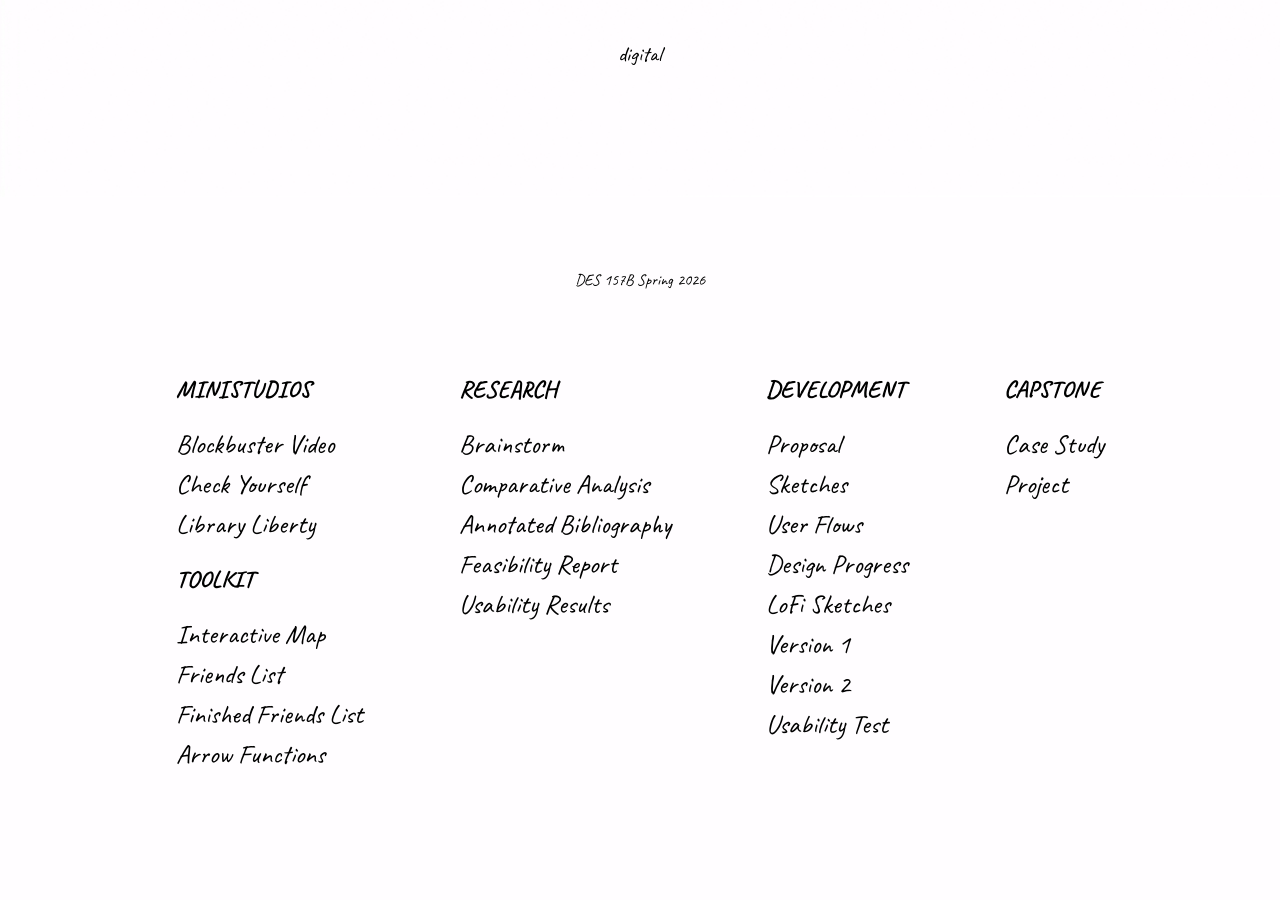
<file: index.html>
<!DOCTYPE html>
<html lang="en">

<head>
    <meta charset="UTF-8">
    <meta name="viewport" content="width=device-width, initial-scale=1.0">
    <title>DES 157B Spring 2026</title>
    <link rel="preconnect" href="https://fonts.googleapis.com">
    <link rel="preconnect" href="https://fonts.gstatic.com" crossorigin>
    <link
        href="https://fonts.googleapis.com/css2?family=Caveat:wght@400..700&family=IBM+Plex+Mono:ital,wght@0,100;0,200;0,300;0,400;0,500;0,600;0,700;1,100;1,200;1,300;1,400;1,500;1,600;1,700&display=swap"
        rel="stylesheet">
    <link rel="stylesheet" href="styles.css">
    <script src="script.js" defer></script>
</head>

<body>
    <header>
        <div id="toggle">
            <p>digital</p>
        </div>
        <div id="name" class="hidden">
            <h1>kaitlyn chang</h1>
        </div>
        <div id="gif" class="visible">
            <img src="images/handwriting.gif" alt="handwriting gif">
        </div>
        <div id="course-title">
            <p>DES 157B Spring 2026</p>
        </div>
    </header>

    <section>
        <div>
            <h2>MINISTUDIOS</h2>
            <ul>
                <li><a href="studio1/index.html">Blockbuster Video</a></li>
                <li><a href="studio2/index.html">Check Yourself</a></li>
                <li><a href="studio3/index.html">Library Liberty</a></li>
            </ul>
            <h2>TOOLKIT</h2>
            <ul>
                <li><a href="interactive_map/index.html">Interactive Map</a></li>
                <li><a href="friendsList/index.html">Friends List</a></li>
                <li><a href="finished_friendslist/index.html">Finished Friends List</a></li>
                <li><a href="arrowfunctionstemplate-1.html">Arrow Functions</a></li>
            </ul>
        </div>

        <div>
            <h2>RESEARCH</h2>
            <ul>
                <li><a
                        href="https://www.figma.com/board/ITTiYt9d398C5bEJJNOOln/Capstone-Project-Brainstorming--Copy-?node-id=0-1&t=x5FCDvwVBwBz5LIn-1">Brainstorm</a>
                </li>
                <li><a>Comparative Analysis</a></li>
                <li><a>Annotated Bibliography</a></li>
                <li><a>Feasibility Report</a></li>
                <li><a href="capstone/research/usability_results.html">Usability Results</a></li>
            </ul>

        </div>

        <div>
            <h2>DEVELOPMENT</h2>
            <ul>
                <li><a href="capstone/development/proposal.html">Proposal</a></li>
                <li><a>Sketches</a></li>
                <li><a>User Flows</a></li>
                <li><a>Design Progress</a></li>
                <li><a>LoFi Sketches</a></li>
                <li><a href="capstone/development/version1/index.html">Version 1</a></li>
                <li><a href="capstone/development/version2/index.html">Version 2</a></li>
                <li><a href="capstone/development/usability/index.html">Usability Test</a></li>
            </ul>
        </div>

        <div>
            <h2>CAPSTONE</h2>
            <ul>
                <li><a href="capstone/casestudy.png">Case Study</a></li>
                <li><a href="capstone/development/version3/index.html">Project</a></li>
            </ul>
        </div>
    </section>

</body>

</html>
</file>
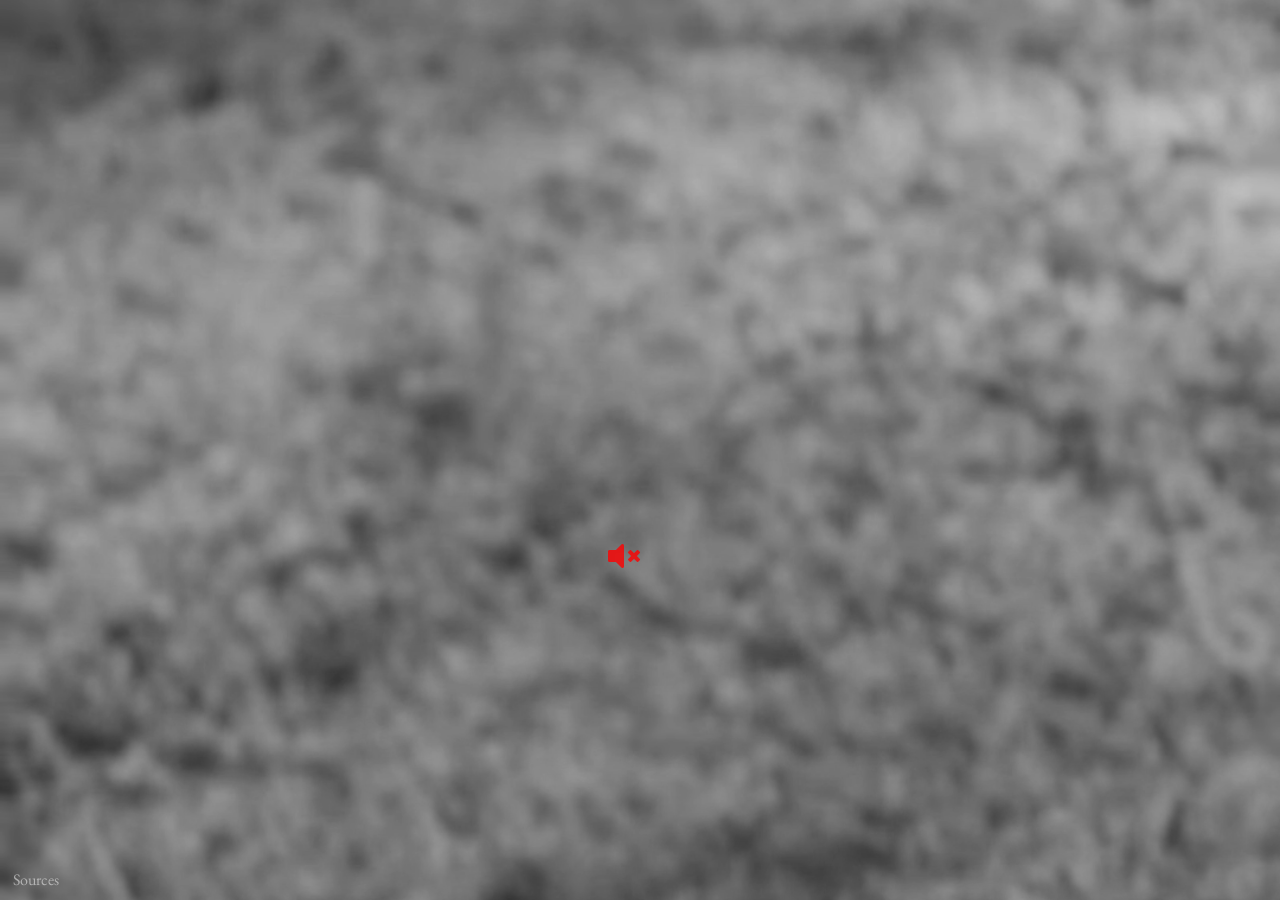
<file: studio1/index.html>
<!DOCTYPE html>
<html lang="en">

<head>
    <meta charset="UTF-8">
    <meta name="viewport" content="width=device-width, initial-scale=1.0">
    <title>Document</title>
    <link rel="stylesheet" href="styles.css">
    <link rel="stylesheet" href="https://cdnjs.cloudflare.com/ajax/libs/font-awesome/5.15.3/css/all.min.css">
    <link rel="preconnect" href="https://fonts.googleapis.com">
    <link rel="preconnect" href="https://fonts.gstatic.com" crossorigin>
    <link rel="preconnect" href="https://fonts.googleapis.com">
    <link rel="preconnect" href="https://fonts.gstatic.com" crossorigin>
    <link href="https://fonts.googleapis.com/css2?family=EB+Garamond:ital@0;1&display=swap" rel="stylesheet">
    <script src="script.js" defer></script>
</head>

<body>
    <video id="aquarium" muted autoplay loop playsinline>
        <source src="media/aquarium.mp4" type="video/mp4">
        <source src="media/aquarium.webm" type="video/webm">
        <p>Your browser doesn't support HTML5 video.
            Here is a <a href="media/aquarium.mp4">link to the video</a> instead.</p>
    </video>
    <section id="controls">
        <i class="fas fa-volume-mute"></i>
    </section>
    <section id="poem">
        <p id="line1" class="hidden">the earth has guilt, the earth has care,</p>
        <p id="line2" class="hidden">unquiet are its graves;</p>
        <p id="line3" class="hidden">but peaceful sleep is ever there,</p>
        <p id="line4" class="hidden">beneath the dark blue waves.</p>
        <p id="line5" class="hidden">nathaniel hawthorne</p>
    </section>
    <footer>
        <a href="sources.html">Sources</a>
    </footer>
</body>

</html>
</file>
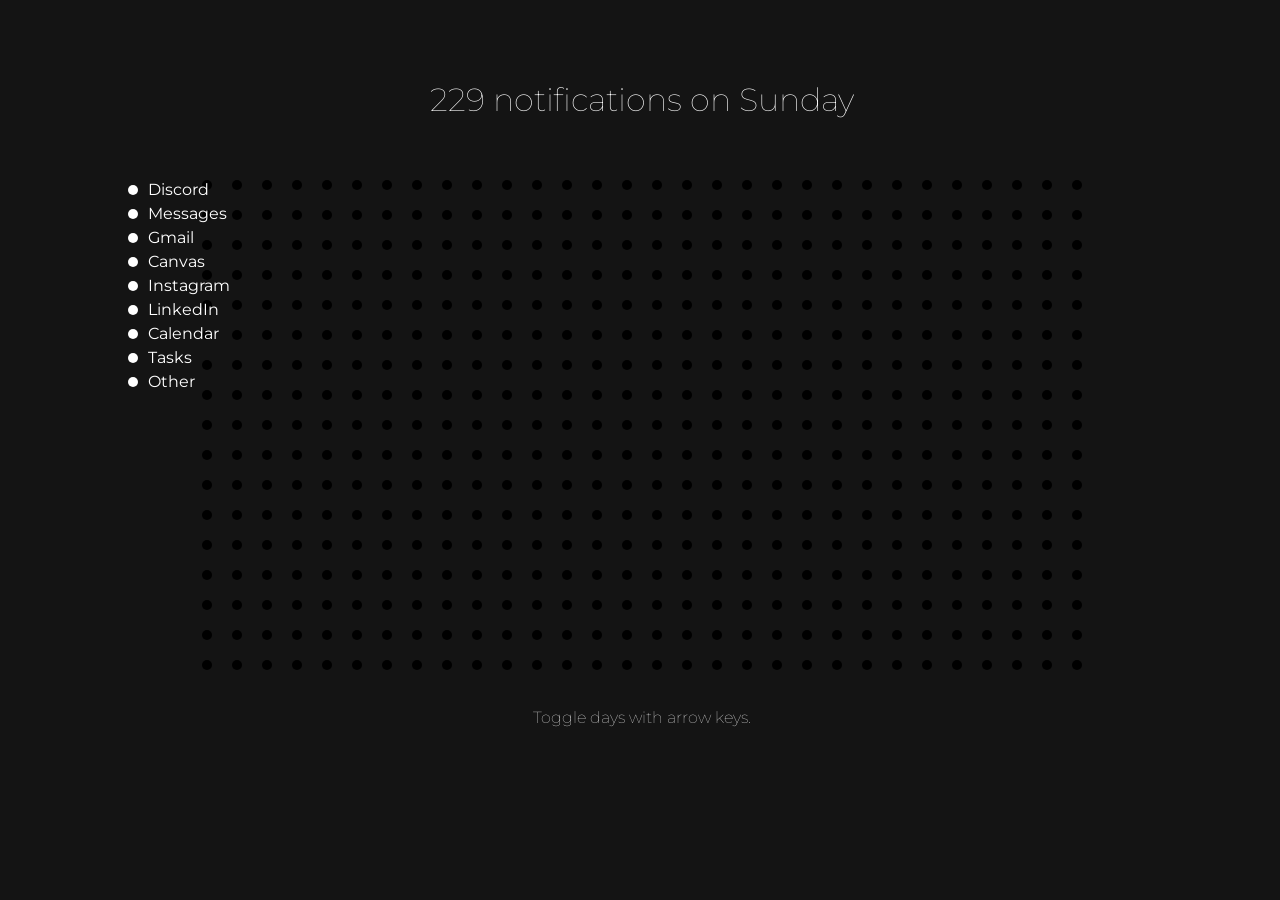
<file: studio2/index.html>
<!DOCTYPE html>
<html lang="en">

<head>
    <meta charset="UTF-8">
    <meta name="viewport" content="width=device-width, initial-scale=1.0">
    <title>Studio 2</title>
    <link rel="preconnect" href="https://fonts.googleapis.com">
    <link rel="preconnect" href="https://fonts.gstatic.com" crossorigin>
    <link href="https://fonts.googleapis.com/css2?family=Montserrat:ital,wght@0,100..900;1,100..900&display=swap"
        rel="stylesheet">
    <link rel="stylesheet" href="styles.css">
    <script src="script.js" defer></script>
</head>

<body>
    <h1 class="montserrat_100">
        <span id="notifs">0</span> notifications on <span id="day">d</span>
    </h1>

    <div id="tooltip"></div>

    <div id="legend">
        <div class="legend-item">
            <div class="legend-dot discord"></div>
            <p>Discord</p>
        </div>
        <div class="legend-item">
            <div class="legend-dot messages"></div>
            <p>Messages</p>
        </div>
        <div class="legend-item">
            <div class="legend-dot gmail"></div>
            <p>Gmail</p>
        </div>
        <div class="legend-item">
            <div class="legend-dot canvas"></div>
            <p>Canvas</p>
        </div>
        <div class="legend-item">
            <div class="legend-dot instagram"></div>
            <p>Instagram</p>
        </div>
        <div class="legend-item">
            <div class="legend-dot linkedin"></div>
            <p>LinkedIn</p>
        </div>
        <div class="legend-item">
            <div class="legend-dot calendar"></div>
            <p>Calendar</p>
        </div>
        <div class="legend-item">
            <div class="legend-dot tasks"></div>
            <p>Tasks</p>
        </div>
        <div class="legend-item">
            <div class="legend-dot other"></div>
            <p>Other</p>
        </div>
    </div>

    <div class="dot-row">
        <div class="dot" id="dot1"></div>
        <div class="dot" id="dot2"></div>
        <div class="dot" id="dot3"></div>
        <div class="dot" id="dot4"></div>
        <div class="dot" id="dot5"></div>
        <div class="dot" id="dot6"></div>
        <div class="dot" id="dot7"></div>
        <div class="dot" id="dot8"></div>
        <div class="dot" id="dot9"></div>
        <div class="dot" id="dot10"></div>
        <div class="dot" id="dot11"></div>
        <div class="dot" id="dot12"></div>
        <div class="dot" id="dot13"></div>
        <div class="dot" id="dot14"></div>
        <div class="dot" id="dot15"></div>
        <div class="dot" id="dot16"></div>
        <div class="dot" id="dot17"></div>
        <div class="dot" id="dot18"></div>
        <div class="dot" id="dot19"></div>
        <div class="dot" id="dot20"></div>
        <div class="dot" id="dot21"></div>
        <div class="dot" id="dot22"></div>
        <div class="dot" id="dot23"></div>
        <div class="dot" id="dot24"></div>
        <div class="dot" id="dot25"></div>
        <div class="dot" id="dot26"></div>
        <div class="dot" id="dot27"></div>
        <div class="dot" id="dot28"></div>
        <div class="dot" id="dot29"></div>
        <div class="dot" id="dot30"></div>
    </div>
    <div class="dot-row">
        <div class="dot" id="dot31"></div>
        <div class="dot" id="dot32"></div>
        <div class="dot" id="dot33"></div>
        <div class="dot" id="dot34"></div>
        <div class="dot" id="dot35"></div>
        <div class="dot" id="dot36"></div>
        <div class="dot" id="dot37"></div>
        <div class="dot" id="dot38"></div>
        <div class="dot" id="dot39"></div>
        <div class="dot" id="dot40"></div>
        <div class="dot" id="dot41"></div>
        <div class="dot" id="dot42"></div>
        <div class="dot" id="dot43"></div>
        <div class="dot" id="dot44"></div>
        <div class="dot" id="dot45"></div>
        <div class="dot" id="dot46"></div>
        <div class="dot" id="dot47"></div>
        <div class="dot" id="dot48"></div>
        <div class="dot" id="dot49"></div>
        <div class="dot" id="dot50"></div>
        <div class="dot" id="dot51"></div>
        <div class="dot" id="dot52"></div>
        <div class="dot" id="dot53"></div>
        <div class="dot" id="dot54"></div>
        <div class="dot" id="dot55"></div>
        <div class="dot" id="dot56"></div>
        <div class="dot" id="dot57"></div>
        <div class="dot" id="dot58"></div>
        <div class="dot" id="dot59"></div>
        <div class="dot" id="dot60"></div>
    </div>
    <div class="dot-row">
        <div class="dot" id="dot61"></div>
        <div class="dot" id="dot62"></div>
        <div class="dot" id="dot63"></div>
        <div class="dot" id="dot64"></div>
        <div class="dot" id="dot65"></div>
        <div class="dot" id="dot66"></div>
        <div class="dot" id="dot67"></div>
        <div class="dot" id="dot68"></div>
        <div class="dot" id="dot69"></div>
        <div class="dot" id="dot70"></div>
        <div class="dot" id="dot71"></div>
        <div class="dot" id="dot72"></div>
        <div class="dot" id="dot73"></div>
        <div class="dot" id="dot74"></div>
        <div class="dot" id="dot75"></div>
        <div class="dot" id="dot76"></div>
        <div class="dot" id="dot77"></div>
        <div class="dot" id="dot78"></div>
        <div class="dot" id="dot79"></div>
        <div class="dot" id="dot80"></div>
        <div class="dot" id="dot81"></div>
        <div class="dot" id="dot82"></div>
        <div class="dot" id="dot83"></div>
        <div class="dot" id="dot84"></div>
        <div class="dot" id="dot85"></div>
        <div class="dot" id="dot86"></div>
        <div class="dot" id="dot87"></div>
        <div class="dot" id="dot88"></div>
        <div class="dot" id="dot89"></div>
        <div class="dot" id="dot90"></div>
    </div>
    <div class="dot-row">
        <div class="dot" id="dot91"></div>
        <div class="dot" id="dot92"></div>
        <div class="dot" id="dot93"></div>
        <div class="dot" id="dot94"></div>
        <div class="dot" id="dot95"></div>
        <div class="dot" id="dot96"></div>
        <div class="dot" id="dot97"></div>
        <div class="dot" id="dot98"></div>
        <div class="dot" id="dot99"></div>
        <div class="dot" id="dot100"></div>
        <div class="dot" id="dot101"></div>
        <div class="dot" id="dot102"></div>
        <div class="dot" id="dot103"></div>
        <div class="dot" id="dot104"></div>
        <div class="dot" id="dot105"></div>
        <div class="dot" id="dot106"></div>
        <div class="dot" id="dot107"></div>
        <div class="dot" id="dot108"></div>
        <div class="dot" id="dot109"></div>
        <div class="dot" id="dot110"></div>
        <div class="dot" id="dot111"></div>
        <div class="dot" id="dot112"></div>
        <div class="dot" id="dot113"></div>
        <div class="dot" id="dot114"></div>
        <div class="dot" id="dot115"></div>
        <div class="dot" id="dot116"></div>
        <div class="dot" id="dot117"></div>
        <div class="dot" id="dot118"></div>
        <div class="dot" id="dot119"></div>
        <div class="dot" id="dot120"></div>
    </div>
    <div class="dot-row">
        <div class="dot" id="dot121"></div>
        <div class="dot" id="dot122"></div>
        <div class="dot" id="dot123"></div>
        <div class="dot" id="dot124"></div>
        <div class="dot" id="dot125"></div>
        <div class="dot" id="dot126"></div>
        <div class="dot" id="dot127"></div>
        <div class="dot" id="dot128"></div>
        <div class="dot" id="dot129"></div>
        <div class="dot" id="dot130"></div>
        <div class="dot" id="dot131"></div>
        <div class="dot" id="dot132"></div>
        <div class="dot" id="dot133"></div>
        <div class="dot" id="dot134"></div>
        <div class="dot" id="dot135"></div>
        <div class="dot" id="dot136"></div>
        <div class="dot" id="dot137"></div>
        <div class="dot" id="dot138"></div>
        <div class="dot" id="dot139"></div>
        <div class="dot" id="dot140"></div>
        <div class="dot" id="dot141"></div>
        <div class="dot" id="dot142"></div>
        <div class="dot" id="dot143"></div>
        <div class="dot" id="dot144"></div>
        <div class="dot" id="dot145"></div>
        <div class="dot" id="dot146"></div>
        <div class="dot" id="dot147"></div>
        <div class="dot" id="dot148"></div>
        <div class="dot" id="dot149"></div>
        <div class="dot" id="dot150"></div>
    </div>
    <div class="dot-row">

        <div class="dot" id="dot151"></div>
        <div class="dot" id="dot152"></div>
        <div class="dot" id="dot153"></div>
        <div class="dot" id="dot154"></div>
        <div class="dot" id="dot155"></div>
        <div class="dot" id="dot156"></div>
        <div class="dot" id="dot157"></div>
        <div class="dot" id="dot158"></div>
        <div class="dot" id="dot159"></div>
        <div class="dot" id="dot160"></div>
        <div class="dot" id="dot161"></div>
        <div class="dot" id="dot162"></div>
        <div class="dot" id="dot163"></div>
        <div class="dot" id="dot164"></div>
        <div class="dot" id="dot165"></div>
        <div class="dot" id="dot166"></div>
        <div class="dot" id="dot167"></div>
        <div class="dot" id="dot168"></div>
        <div class="dot" id="dot169"></div>
        <div class="dot" id="dot170"></div>
        <div class="dot" id="dot171"></div>
        <div class="dot" id="dot172"></div>
        <div class="dot" id="dot173"></div>
        <div class="dot" id="dot174"></div>
        <div class="dot" id="dot175"></div>
        <div class="dot" id="dot176"></div>
        <div class="dot" id="dot177"></div>
        <div class="dot" id="dot178"></div>
        <div class="dot" id="dot179"></div>
        <div class="dot" id="dot180"></div>
    </div>
    <div class="dot-row">
        <div class="dot" id="dot181"></div>
        <div class="dot" id="dot182"></div>
        <div class="dot" id="dot183"></div>
        <div class="dot" id="dot184"></div>
        <div class="dot" id="dot185"></div>
        <div class="dot" id="dot186"></div>
        <div class="dot" id="dot187"></div>
        <div class="dot" id="dot188"></div>
        <div class="dot" id="dot189"></div>
        <div class="dot" id="dot190"></div>
        <div class="dot" id="dot191"></div>
        <div class="dot" id="dot192"></div>
        <div class="dot" id="dot193"></div>
        <div class="dot" id="dot194"></div>
        <div class="dot" id="dot195"></div>
        <div class="dot" id="dot196"></div>
        <div class="dot" id="dot197"></div>
        <div class="dot" id="dot198"></div>
        <div class="dot" id="dot199"></div>
        <div class="dot" id="dot200"></div>
        <div class="dot" id="dot201"></div>
        <div class="dot" id="dot202"></div>
        <div class="dot" id="dot203"></div>
        <div class="dot" id="dot204"></div>
        <div class="dot" id="dot205"></div>
        <div class="dot" id="dot206"></div>
        <div class="dot" id="dot207"></div>
        <div class="dot" id="dot208"></div>
        <div class="dot" id="dot209"></div>
        <div class="dot" id="dot210"></div>
    </div>
    <div class="dot-row">
        <div class="dot" id="dot211"></div>
        <div class="dot" id="dot212"></div>
        <div class="dot" id="dot213"></div>
        <div class="dot" id="dot214"></div>
        <div class="dot" id="dot215"></div>
        <div class="dot" id="dot216"></div>
        <div class="dot" id="dot217"></div>
        <div class="dot" id="dot218"></div>
        <div class="dot" id="dot219"></div>
        <div class="dot" id="dot220"></div>
        <div class="dot" id="dot221"></div>
        <div class="dot" id="dot222"></div>
        <div class="dot" id="dot223"></div>
        <div class="dot" id="dot224"></div>
        <div class="dot" id="dot225"></div>
        <div class="dot" id="dot226"></div>
        <div class="dot" id="dot227"></div>
        <div class="dot" id="dot228"></div>
        <div class="dot" id="dot229"></div>
        <div class="dot" id="dot230"></div>
        <div class="dot" id="dot231"></div>
        <div class="dot" id="dot232"></div>
        <div class="dot" id="dot233"></div>
        <div class="dot" id="dot234"></div>
        <div class="dot" id="dot235"></div>
        <div class="dot" id="dot236"></div>
        <div class="dot" id="dot237"></div>
        <div class="dot" id="dot238"></div>
        <div class="dot" id="dot239"></div>
        <div class="dot" id="dot240"></div>
    </div>
    <div class="dot-row">
        <div class="dot" id="dot241"></div>
        <div class="dot" id="dot242"></div>
        <div class="dot" id="dot243"></div>
        <div class="dot" id="dot244"></div>
        <div class="dot" id="dot245"></div>
        <div class="dot" id="dot246"></div>
        <div class="dot" id="dot247"></div>
        <div class="dot" id="dot248"></div>
        <div class="dot" id="dot249"></div>
        <div class="dot" id="dot250"></div>
        <div class="dot" id="dot251"></div>
        <div class="dot" id="dot252"></div>
        <div class="dot" id="dot253"></div>
        <div class="dot" id="dot254"></div>
        <div class="dot" id="dot255"></div>
        <div class="dot" id="dot256"></div>
        <div class="dot" id="dot257"></div>
        <div class="dot" id="dot258"></div>
        <div class="dot" id="dot259"></div>
        <div class="dot" id="dot260"></div>
        <div class="dot" id="dot261"></div>
        <div class="dot" id="dot262"></div>
        <div class="dot" id="dot263"></div>
        <div class="dot" id="dot264"></div>
        <div class="dot" id="dot265"></div>
        <div class="dot" id="dot266"></div>
        <div class="dot" id="dot267"></div>
        <div class="dot" id="dot268"></div>
        <div class="dot" id="dot269"></div>
        <div class="dot" id="dot270"></div>
    </div>
    <div class="dot-row">
        <div class="dot" id="dot271"></div>
        <div class="dot" id="dot272"></div>
        <div class="dot" id="dot273"></div>
        <div class="dot" id="dot274"></div>
        <div class="dot" id="dot275"></div>
        <div class="dot" id="dot276"></div>
        <div class="dot" id="dot277"></div>
        <div class="dot" id="dot278"></div>
        <div class="dot" id="dot279"></div>
        <div class="dot" id="dot280"></div>
        <div class="dot" id="dot281"></div>
        <div class="dot" id="dot282"></div>
        <div class="dot" id="dot283"></div>
        <div class="dot" id="dot284"></div>
        <div class="dot" id="dot285"></div>
        <div class="dot" id="dot286"></div>
        <div class="dot" id="dot287"></div>
        <div class="dot" id="dot288"></div>
        <div class="dot" id="dot289"></div>
        <div class="dot" id="dot290"></div>
        <div class="dot" id="dot291"></div>
        <div class="dot" id="dot292"></div>
        <div class="dot" id="dot293"></div>
        <div class="dot" id="dot294"></div>
        <div class="dot" id="dot295"></div>
        <div class="dot" id="dot296"></div>
        <div class="dot" id="dot297"></div>
        <div class="dot" id="dot298"></div>
        <div class="dot" id="dot299"></div>
        <div class="dot" id="dot300"></div>
    </div>
    <div class="dot-row">
        <div class="dot" id="dot301"></div>
        <div class="dot" id="dot302"></div>
        <div class="dot" id="dot303"></div>
        <div class="dot" id="dot304"></div>
        <div class="dot" id="dot305"></div>
        <div class="dot" id="dot306"></div>
        <div class="dot" id="dot307"></div>
        <div class="dot" id="dot308"></div>
        <div class="dot" id="dot309"></div>
        <div class="dot" id="dot310"></div>
        <div class="dot" id="dot311"></div>
        <div class="dot" id="dot312"></div>
        <div class="dot" id="dot313"></div>
        <div class="dot" id="dot314"></div>
        <div class="dot" id="dot315"></div>
        <div class="dot" id="dot316"></div>
        <div class="dot" id="dot317"></div>
        <div class="dot" id="dot318"></div>
        <div class="dot" id="dot319"></div>
        <div class="dot" id="dot320"></div>
        <div class="dot" id="dot321"></div>
        <div class="dot" id="dot322"></div>
        <div class="dot" id="dot323"></div>
        <div class="dot" id="dot324"></div>
        <div class="dot" id="dot325"></div>
        <div class="dot" id="dot326"></div>
        <div class="dot" id="dot327"></div>
        <div class="dot" id="dot328"></div>
        <div class="dot" id="dot329"></div>
        <div class="dot" id="dot330"></div>
    </div>
    <div class="dot-row">
        <div class="dot" id="dot331"></div>
        <div class="dot" id="dot332"></div>
        <div class="dot" id="dot333"></div>
        <div class="dot" id="dot334"></div>
        <div class="dot" id="dot335"></div>
        <div class="dot" id="dot336"></div>
        <div class="dot" id="dot337"></div>
        <div class="dot" id="dot338"></div>
        <div class="dot" id="dot339"></div>
        <div class="dot" id="dot340"></div>
        <div class="dot" id="dot341"></div>
        <div class="dot" id="dot342"></div>
        <div class="dot" id="dot343"></div>
        <div class="dot" id="dot344"></div>
        <div class="dot" id="dot345"></div>
        <div class="dot" id="dot346"></div>
        <div class="dot" id="dot347"></div>
        <div class="dot" id="dot348"></div>
        <div class="dot" id="dot349"></div>
        <div class="dot" id="dot350"></div>
        <div class="dot" id="dot351"></div>
        <div class="dot" id="dot352"></div>
        <div class="dot" id="dot353"></div>
        <div class="dot" id="dot354"></div>
        <div class="dot" id="dot355"></div>
        <div class="dot" id="dot356"></div>
        <div class="dot" id="dot357"></div>
        <div class="dot" id="dot358"></div>
        <div class="dot" id="dot359"></div>
        <div class="dot" id="dot360"></div>
    </div>
    <div class="dot-row">
        <div class="dot" id="dot361"></div>
        <div class="dot" id="dot362"></div>
        <div class="dot" id="dot363"></div>
        <div class="dot" id="dot364"></div>
        <div class="dot" id="dot365"></div>
        <div class="dot" id="dot366"></div>
        <div class="dot" id="dot367"></div>
        <div class="dot" id="dot368"></div>
        <div class="dot" id="dot369"></div>
        <div class="dot" id="dot370"></div>
        <div class="dot" id="dot371"></div>
        <div class="dot" id="dot372"></div>
        <div class="dot" id="dot373"></div>
        <div class="dot" id="dot374"></div>
        <div class="dot" id="dot375"></div>
        <div class="dot" id="dot376"></div>
        <div class="dot" id="dot377"></div>
        <div class="dot" id="dot378"></div>
        <div class="dot" id="dot379"></div>
        <div class="dot" id="dot380"></div>
        <div class="dot" id="dot381"></div>
        <div class="dot" id="dot382"></div>
        <div class="dot" id="dot383"></div>
        <div class="dot" id="dot384"></div>
        <div class="dot" id="dot385"></div>
        <div class="dot" id="dot386"></div>
        <div class="dot" id="dot387"></div>
        <div class="dot" id="dot388"></div>
        <div class="dot" id="dot389"></div>
        <div class="dot" id="dot390"></div>
    </div>
    <div class="dot-row">
        <div class="dot" id="dot391"></div>
        <div class="dot" id="dot392"></div>
        <div class="dot" id="dot393"></div>
        <div class="dot" id="dot394"></div>
        <div class="dot" id="dot395"></div>
        <div class="dot" id="dot396"></div>
        <div class="dot" id="dot397"></div>
        <div class="dot" id="dot398"></div>
        <div class="dot" id="dot399"></div>
        <div class="dot" id="dot400"></div>
        <div class="dot" id="dot401"></div>
        <div class="dot" id="dot402"></div>
        <div class="dot" id="dot403"></div>
        <div class="dot" id="dot404"></div>
        <div class="dot" id="dot405"></div>
        <div class="dot" id="dot406"></div>
        <div class="dot" id="dot407"></div>
        <div class="dot" id="dot408"></div>
        <div class="dot" id="dot409"></div>
        <div class="dot" id="dot410"></div>
        <div class="dot" id="dot411"></div>
        <div class="dot" id="dot412"></div>
        <div class="dot" id="dot413"></div>
        <div class="dot" id="dot414"></div>
        <div class="dot" id="dot415"></div>
        <div class="dot" id="dot416"></div>
        <div class="dot" id="dot417"></div>
        <div class="dot" id="dot418"></div>
        <div class="dot" id="dot419"></div>
        <div class="dot" id="dot420"></div>
    </div>
    <div class="dot-row">
        <div class="dot" id="dot421"></div>
        <div class="dot" id="dot422"></div>
        <div class="dot" id="dot423"></div>
        <div class="dot" id="dot424"></div>
        <div class="dot" id="dot425"></div>
        <div class="dot" id="dot426"></div>
        <div class="dot" id="dot427"></div>
        <div class="dot" id="dot428"></div>
        <div class="dot" id="dot429"></div>
        <div class="dot" id="dot430"></div>
        <div class="dot" id="dot431"></div>
        <div class="dot" id="dot432"></div>
        <div class="dot" id="dot433"></div>
        <div class="dot" id="dot434"></div>
        <div class="dot" id="dot435"></div>
        <div class="dot" id="dot436"></div>
        <div class="dot" id="dot437"></div>
        <div class="dot" id="dot438"></div>
        <div class="dot" id="dot439"></div>
        <div class="dot" id="dot440"></div>
        <div class="dot" id="dot441"></div>
        <div class="dot" id="dot442"></div>
        <div class="dot" id="dot443"></div>
        <div class="dot" id="dot444"></div>
        <div class="dot" id="dot445"></div>
        <div class="dot" id="dot446"></div>
        <div class="dot" id="dot447"></div>
        <div class="dot" id="dot448"></div>
        <div class="dot" id="dot449"></div>
        <div class="dot" id="dot450"></div>
    </div>
    <div class="dot-row">
        <div class="dot" id="dot451"></div>
        <div class="dot" id="dot452"></div>
        <div class="dot" id="dot453"></div>
        <div class="dot" id="dot454"></div>
        <div class="dot" id="dot455"></div>
        <div class="dot" id="dot456"></div>
        <div class="dot" id="dot457"></div>
        <div class="dot" id="dot458"></div>
        <div class="dot" id="dot459"></div>
        <div class="dot" id="dot460"></div>
        <div class="dot" id="dot461"></div>
        <div class="dot" id="dot462"></div>
        <div class="dot" id="dot463"></div>
        <div class="dot" id="dot464"></div>
        <div class="dot" id="dot465"></div>
        <div class="dot" id="dot466"></div>
        <div class="dot" id="dot467"></div>
        <div class="dot" id="dot468"></div>
        <div class="dot" id="dot469"></div>
        <div class="dot" id="dot470"></div>
        <div class="dot" id="dot471"></div>
        <div class="dot" id="dot472"></div>
        <div class="dot" id="dot473"></div>
        <div class="dot" id="dot474"></div>
        <div class="dot" id="dot475"></div>
        <div class="dot" id="dot476"></div>
        <div class="dot" id="dot477"></div>
        <div class="dot" id="dot478"></div>
        <div class="dot" id="dot479"></div>
        <div class="dot" id="dot480"></div>
    </div>
    <div class="dot-row">
        <div class="dot" id="dot481"></div>
        <div class="dot" id="dot482"></div>
        <div class="dot" id="dot483"></div>
        <div class="dot" id="dot484"></div>
        <div class="dot" id="dot485"></div>
        <div class="dot" id="dot486"></div>
        <div class="dot" id="dot487"></div>
        <div class="dot" id="dot488"></div>
        <div class="dot" id="dot489"></div>
        <div class="dot" id="dot490"></div>
        <div class="dot" id="dot491"></div>
        <div class="dot" id="dot492"></div>
        <div class="dot" id="dot493"></div>
        <div class="dot" id="dot494"></div>
        <div class="dot" id="dot495"></div>
        <div class="dot" id="dot496"></div>
        <div class="dot" id="dot497"></div>
        <div class="dot" id="dot498"></div>
        <div class="dot" id="dot499"></div>
        <div class="dot" id="dot500"></div>
        <div class="dot" id="dot501"></div>
        <div class="dot" id="dot502"></div>
        <div class="dot" id="dot503"></div>
        <div class="dot" id="dot504"></div>
        <div class="dot" id="dot505"></div>
        <div class="dot" id="dot506"></div>
        <div class="dot" id="dot507"></div>
        <div class="dot" id="dot508"></div>
        <div class="dot" id="dot509"></div>
        <div class="dot" id="dot510"></div>
    </div>
    <footer>
        <p class="montserrat_100">
            Toggle days with arrow keys.
        </p>
    </footer>
</body>


</html>
</file>
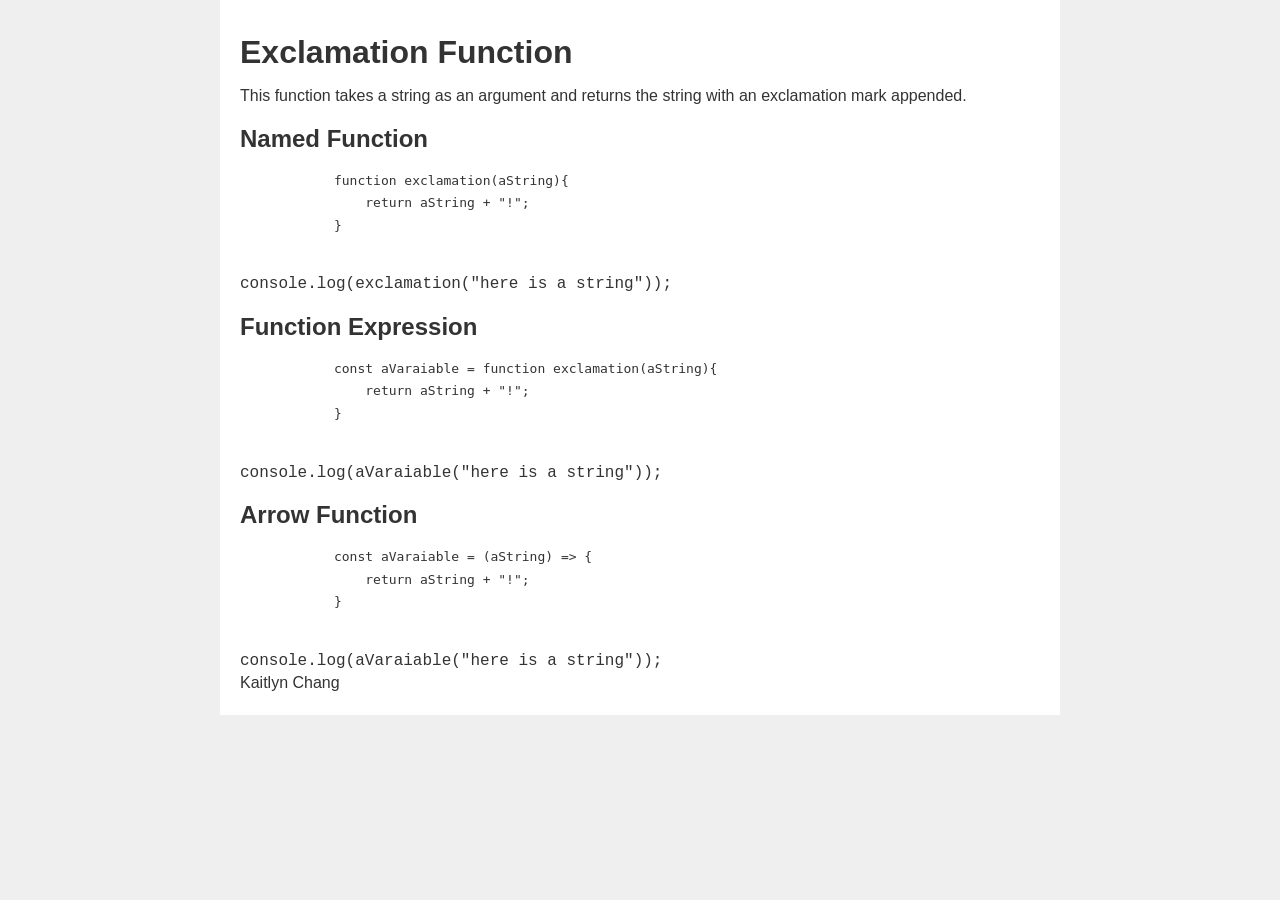
<file: arrowfunctionstemplate-1.html>
<!DOCTYPE html>
<html lang="en">

<head>
    <meta charset="UTF-8">
    <meta http-equiv="X-UA-Compatible" content="IE=edge">
    <meta name="viewport" content="width=device-width, initial-scale=1.0">
    <title>Arrow Functions</title>
    <style>
        html {
            background-color: #efefef;
        }

        body {
            font-family: Arial, Helvetica, sans-serif;
            color: #333;
            line-height: 1.4em;
            max-width: 800px;
            margin: auto;
            padding: 20px;
            background-color: #fff;
        }

        code {
            font-family: 'Courier New', Courier, monospace;
        }
    </style>
</head>

<body>
    <h1>Exclamation Function</h1>

    <p>This function takes a string as an argument and returns the string with an exclamation mark appended.</p>

    <h2>Named Function</h2>
    <code>
        <pre>
            function exclamation(aString){
                return aString + "!";
            }
        </pre>
        console.log(exclamation("here is a string"));
    </code>

    <h2>Function Expression</h2>
    <code>
        <pre>
            const aVaraiable = function exclamation(aString){
                return aString + "!";
            }
        </pre>
        console.log(aVaraiable("here is a string"));
    </code>

    <h2>Arrow Function</h2>
    <code>
        <pre>
            const aVaraiable = (aString) => {
                return aString + "!";
            }
        </pre>
        console.log(aVaraiable("here is a string"));
    </code>

    <footer> Kaitlyn Chang </footer>

</body>

</html>
</file>
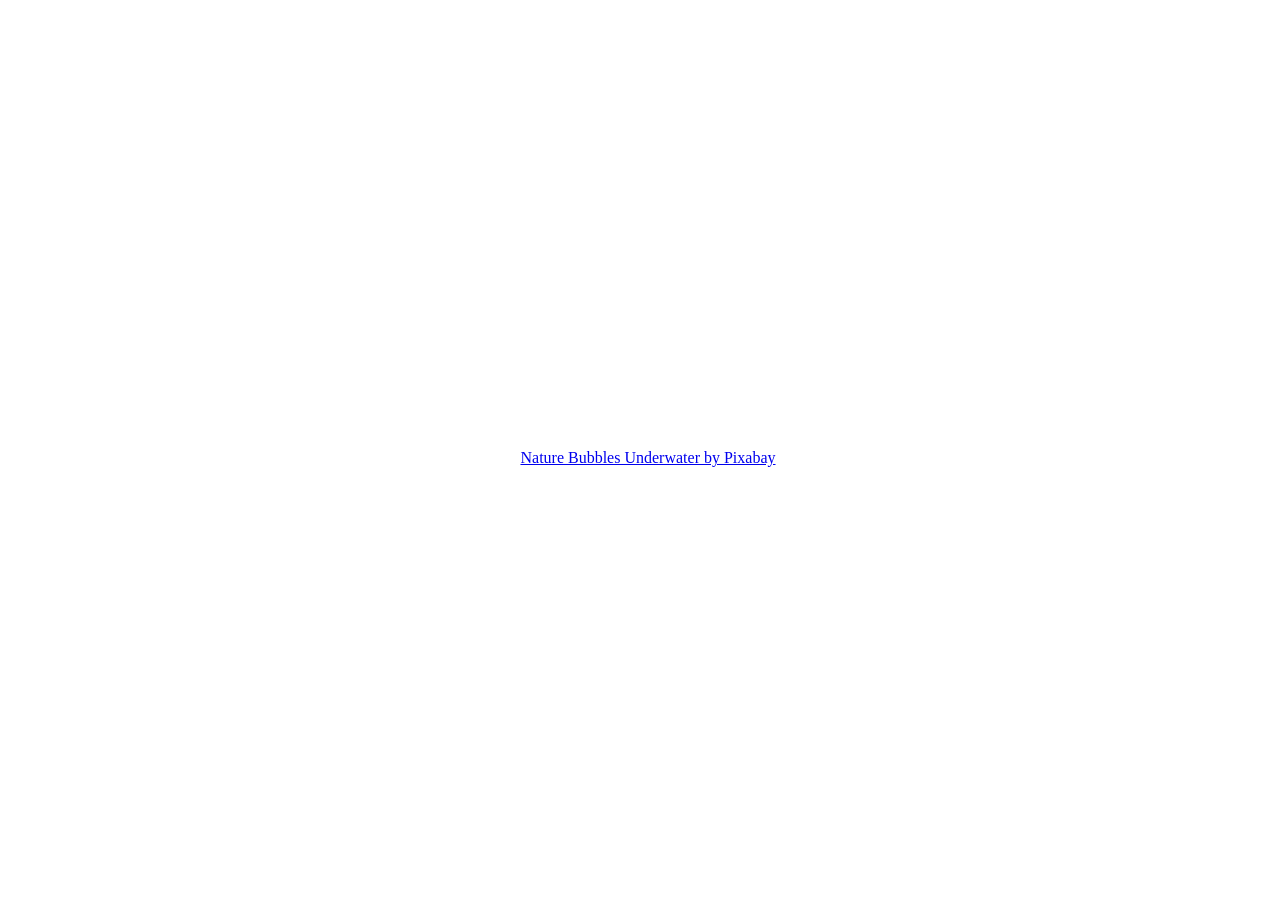
<file: studio1/sources.html>
<!DOCTYPE html>
<html lang="en">

<head>
    <meta charset="UTF-8">
    <meta name="viewport" content="width=device-width, initial-scale=1.0">
    <title>Document</title>

    <style>
        body {
            width: 100vmax;
            height: 100vmin;
            display: flex;
            justify-content: center;
            align-items: center;
        }
    </style>
</head>

<body>
    <a href="https://pixabay.com/sound-effects/nature-bubbles-underwater-258281/">
        Nature Bubbles Underwater by Pixabay
    </a>
</body>

</html>
</file>
<file: styles.css>
/* FONT DECLARATIONS */

.handlee-regular {
    font-family: "Handlee", cursive;
    font-weight: 400;
    font-style: normal;
}

.ibm-plex-mono-thin {
    font-family: "IBM Plex Mono", monospace;
    font-weight: 100;
    font-style: normal;
}

.ibm-plex-mono-extralight {
    font-family: "IBM Plex Mono", monospace;
    font-weight: 200;
    font-style: normal;
}

.ibm-plex-mono-light {
    font-family: "IBM Plex Mono", monospace;
    font-weight: 300;
    font-style: normal;
}

.ibm-plex-mono-regular {
    font-family: "IBM Plex Mono", monospace;
    font-weight: 400;
    font-style: normal;
}

.ibm-plex-mono-medium {
    font-family: "IBM Plex Mono", monospace;
    font-weight: 500;
    font-style: normal;
}

.ibm-plex-mono-semibold {
    font-family: "IBM Plex Mono", monospace;
    font-weight: 600;
    font-style: normal;
}

.ibm-plex-mono-bold {
    font-family: "IBM Plex Mono", monospace;
    font-weight: 700;
    font-style: normal;
}

.ibm-plex-mono-thin-italic {
    font-family: "IBM Plex Mono", monospace;
    font-weight: 100;
    font-style: italic;
}

.ibm-plex-mono-extralight-italic {
    font-family: "IBM Plex Mono", monospace;
    font-weight: 200;
    font-style: italic;
}

.ibm-plex-mono-light-italic {
    font-family: "IBM Plex Mono", monospace;
    font-weight: 300;
    font-style: italic;
}

.ibm-plex-mono-regular-italic {
    font-family: "IBM Plex Mono", monospace;
    font-weight: 400;
    font-style: italic;
}

.ibm-plex-mono-medium-italic {
    font-family: "IBM Plex Mono", monospace;
    font-weight: 500;
    font-style: italic;
}

.ibm-plex-mono-semibold-italic {
    font-family: "IBM Plex Mono", monospace;
    font-weight: 600;
    font-style: italic;
}

.ibm-plex-mono-bold-italic {
    font-family: "IBM Plex Mono", monospace;
    font-weight: 700;
    font-style: italic;
}

/* BASIC STRUCTURE */
.visible {
    visibility: visible;
}

.hidden {
    visibility: hidden;
}

html {
    width: 100vmax;
}

body {
    width: 100vmax;
    height: 100vmin;
    display: flex;
    flex-direction: column;
    justify-content: space-around;
    margin: 0;
    background-color: #FFFDFF;
    font-family: "Caveat";
}

header {
    width: 100vmax;
    height: 250px;
    display: flex;
    flex-direction: column;
    justify-content: space-between;
    align-items: center;
}

section {
    padding: 5vmin 10vmax 10vmin;
    display: flex;
    justify-content: space-around;
}

/* HEADER FORMATTING */
#name {
    width: 100%;
    height: fit-content;
    display: flex;
    justify-content: center;
}

#course-title {
    width: 100%;
    height: fit-content;
    display: flex;
    justify-content: center;
}

/* TEXT FORMATTING */
li a {
    text-decoration: none;
    color: black;
    font-size: 20pt;
    line-height: 30pt;
}

li a:hover {
    transform: scale(1.05);
}

li {
    list-style-type: none;
}

ul {
    text-indent: 0;
    padding-inline-start: 0;
    margin-block-start: 0;
}

h2 {
    width: fit-content;
    font-size: 1.5rem;
}

#name h1 {
    font-size: 4rem;
    font-weight: 400;
}

#toggle {
    font-size: 16pt;
}

/* Typing animation */

.typing-text {
    font-family: monospace;
    overflow: hidden;
    white-space: nowrap;
    border-right: 3px solid;
    width: 0;
    max-width: fit-content;
    animation:
        typing 3.5s steps(26) forwards,
        blink .75s step-end infinite;
}

@keyframes typing {
    from {
        width: 0
    }

    to {
        width: 100%;
    }
}

@keyframes blink {

    from,
    to {
        border-color: transparent
    }

    50% {
        border-color: green;
    }
}

/* Handwriting gif */
#gif img {
    position: absolute;
    left: 0;
    top: 0;
    z-index: -1;
    width: 100vmax;
}

/* ── MOBILE: 600px and below ── */
@media (max-width: 600px) {

    html,
    body {
        width: 100%;
        overflow-x: hidden;
    }

    body {
        height: auto;
        min-height: 100vh;
        justify-content: flex-start;
    }

    header {
        width: 100%;
        height: auto;
        padding: 16px 0;
        gap: 8px;
    }

    #name h1 {
        font-size: 2.4rem;
        text-align: center;
    }

    #gif img {
        width: 100%;
        position: relative;
        top: 1vmax;
    }

    section {
        flex-direction: column;
        padding: 6vw 8vw 12vw;
        gap: 8px;
    }

    section>div {
        width: 100%;
    }

    h2 {
        font-size: 1.3rem;
        margin-top: 24px;
        margin-bottom: 4px;
    }

    li a {
        font-size: 16pt;
        line-height: 26pt;
    }

    #toggle {
        font-size: 14pt;
    }
}
</file>
<file: studio1/styles.css>
body {
    width: 100vmax;
    margin: 0;
    padding: 0;
    font-family: 'EB Garamond';
}

video {
    width: 100vmax;
    height: 100vmin;
    object-fit: cover;
    filter: grayscale(100);
}

i {
    position: absolute;
    top: 60%;
    right: 50%;
    z-index: 1;
    color: red;
    font-size: 2em;
    cursor: pointer;
    opacity: 0.8;
}

.hidden {
    visibility: hidden;
}

.visible {
    animation: fadeIn 1s ease-in-out 1;
    visibility: visible;
}

.fade-out {
    animation: fadeOut 1s ease-in-out 1;
}

@keyframes fadeIn {
    from {
        opacity: 0;
    }

    to {
        opacity: 1;
    }
}

@keyframes fadeOut {
    from {
        opacity: 1;
    }

    to {
        opacity: 0;
    }
}

#line1 {
    position: absolute;
    top: 45%;
    left: 50%;
    transform: translate(-50%, -50%);
    font-size: 3em;
    color: red;
    text-shadow: 2px 2px 4px rgba(0, 0, 0, 0.5);
}

#line2 {
    position: absolute;
    top: 45%;
    left: 50%;
    transform: translate(-50%, -50%);
    font-size: 3em;
    color: red;
    text-shadow: 2px 2px 4px rgba(0, 0, 0, 0.5);
}

#line3 {
    position: absolute;
    top: 45%;
    left: 50%;
    transform: translate(-50%, -50%);
    font-size: 3em;
    color: red;
    text-shadow: 2px 2px 4px rgba(0, 0, 0, 0.5);
}

#line4 {
    position: absolute;
    top: 45%;
    left: 50%;
    transform: translate(-50%, -50%);
    font-size: 3em;
    color: red;
    text-shadow: 2px 2px 4px rgba(0, 0, 0, 0.5);
}

#line5 {
    position: absolute;
    top: 45%;
    left: 50%;
    transform: translate(-50%, -50%);
    font-size: 3em;
    color: red;
    text-shadow: 2px 2px 4px rgba(0, 0, 0, 0.5);
    font-style: italic;
}

footer {
    position: absolute;
    bottom: 0;
    left: 1%;
    width: 100%;
    padding: 10px 0;
}

footer a {
    color: rgba(255, 255, 255, 0.5);
    text-decoration: none;
}

/* ── MOBILE: 600px and below ── */
@media (max-width: 600px) {

    body {
        width: 100%;
        overflow-x: hidden;
    }

    video {
        width: 100%;
        height: 100vh;
    }

    #line1,
    #line2,
    #line3,
    #line4,
    #line5 {
        font-size: 1.6em;
        width: 90%;
        text-align: center;
        white-space: normal;
        top: 40%;
    }

    i {
        top: auto;
        bottom: 12%;
        right: auto;
        left: 50%;
        transform: translateX(-50%);
        font-size: 1.8em;
    }
}
</file>
<file: studio2/styles.css>
.montserrat_100 {
    font-family: "Montserrat", sans-serif;
    font-weight: 100;
    font-style: normal;
}

body {
    width: 99vmax;
    background-color: rgb(20, 20, 20);
    display: flex;
    flex-direction: column;
    gap: 20px;
    align-items: center;
    color: #fff;
}

h1 {
    margin-top: 8vmin;
}

.dot-row {
    display: flex;
    justify-content: space-around;
    align-items: center;
    gap: 20px;
}

.dot {
    width: 10px;
    height: 10px;
    border-radius: 50%;
    --color: #000000;
    --back-color1: #000000;
    --back-color2: #000000;
    animation: soft-glow 1s ease-in-out infinite alternate;
}

.dot:hover {
    animation: glowing 0.5s ease-in-out infinite alternate;
}

@keyframes soft-glow {
    from {
        box-shadow: 0 0 5px var(--back-color1), 0 0 10px var(--back-color1), 0 0 15px var(--back-color1), 0 0 20px var(--back-color1), 0 0 25px var(--back-color1), 0 0 30px var(--back-color1), 0 0 35px var(--back-color1);
    }

    to {
        box-shadow: 0 0 5px var(--back-color1), 0 0 10px var(--back-color1), 0 0 15px var(--back-color1), 0 0 20px var(--back-color1), 0 0 25px var(--back-color1), 0 0 30px var(--back-color1), 0 0 35px var(--back-color1);
    }
}

@keyframes glowing {
    from {
        box-shadow: 0 0 5px var(--back-color1), 0 0 10px var(--back-color1), 0 0 15px var(--back-color1), 0 0 20px var(--back-color1), 0 0 25px var(--back-color1), 0 0 30px var(--back-color1), 0 0 35px var(--back-color1);
    }

    to {
        box-shadow: 0 0 5px var(--back-color2), 0 0 10px var(--back-color2), 0 0 15px var(--back-color2), 0 0 20px var(--back-color2), 0 0 25px var(--back-color2), 0 0 30px var(--back-color2), 0 0 35px var(--back-color2);
    }
}

#legend {
    display: flex;
    flex-direction: column;
    gap: 5px;
    position: absolute;
    top: 20vmin;
    left: 10vmax;
}

.legend-item {
    display: flex;
    align-items: center;
    gap: 10px;
}

.legend-dot {
    width: 10px;
    height: 10px;
    border-radius: 50%;
    background-color: #fff;
    animation: glowing 1s ease-in-out infinite alternate;
    flex-shrink: 0;
}

p {
    font-family: 'Montserrat', sans-serif;
    margin: 0;
}

.discord {
    --color: rgb(180, 157, 236);
    --back-color1: rgb(76, 0, 255);
    --back-color2: --color;
}

.messages {
    --color: rgb(194, 222, 208);
    --back-color1: rgb(41, 169, 107);
    --back-color2: --color;
}

.gmail {
    --color: rgb(220, 230, 205);
    --back-color1: rgb(169, 224, 80);
    --back-color2: --color;
}

.canvas {
    --color: rgb(233, 210, 210);
    --back-color1: rgb(255, 0, 0);
    --back-color2: --color;
}

.instagram {
    --color: rgb(229, 205, 232);
    --back-color1: rgb(221, 0, 255);
    --back-color2: --color;
}

.linkedin {
    --color: rgb(208, 226, 226);
    --back-color1: rgb(0, 255, 255);
    --back-color2: --color;
}

.calendar {
    --color: rgb(228, 228, 205);
    --back-color1: rgb(255, 255, 0);
    --back-color2: --color;
}

.tasks {
    --color: rgb(235, 223, 212);
    --back-color1: rgb(255, 128, 0);
    --back-color2: --color;
}

.other {
    --color: rgb(210, 223, 233);
    --back-color1: rgb(0, 140, 255);
    --back-color2: --color;
}

footer p {
    margin-top: 2vmin;
    font-family: 'Montserrat';
}

/* ── MOBILE: 600px and below ── */
@media (max-width: 600px) {

    body {
        width: 100%;
        overflow-x: hidden;
        gap: 10px;
    }

    h1 {
        font-size: 1rem;
        margin-top: 130px;
        text-align: center;
        padding: 0 16px;
    }

    #legend {
        position: static;
        flex-direction: row;
        flex-wrap: wrap;
        justify-content: center;
        gap: 8px 14px;
        padding: 0 16px;
        top: auto;
        left: auto;
        order: -1;
        margin-top: 16px;
    }

    .legend-item p {
        font-size: 0.75rem;
    }

    .dot-row {
        gap: 8px;
    }

    .dot {
        width: 7px;
        height: 7px;
    }

    footer p {
        font-size: 0.8rem;
        text-align: center;
        padding: 0 16px;
        margin-bottom: 16px;
    }
}
</file>
